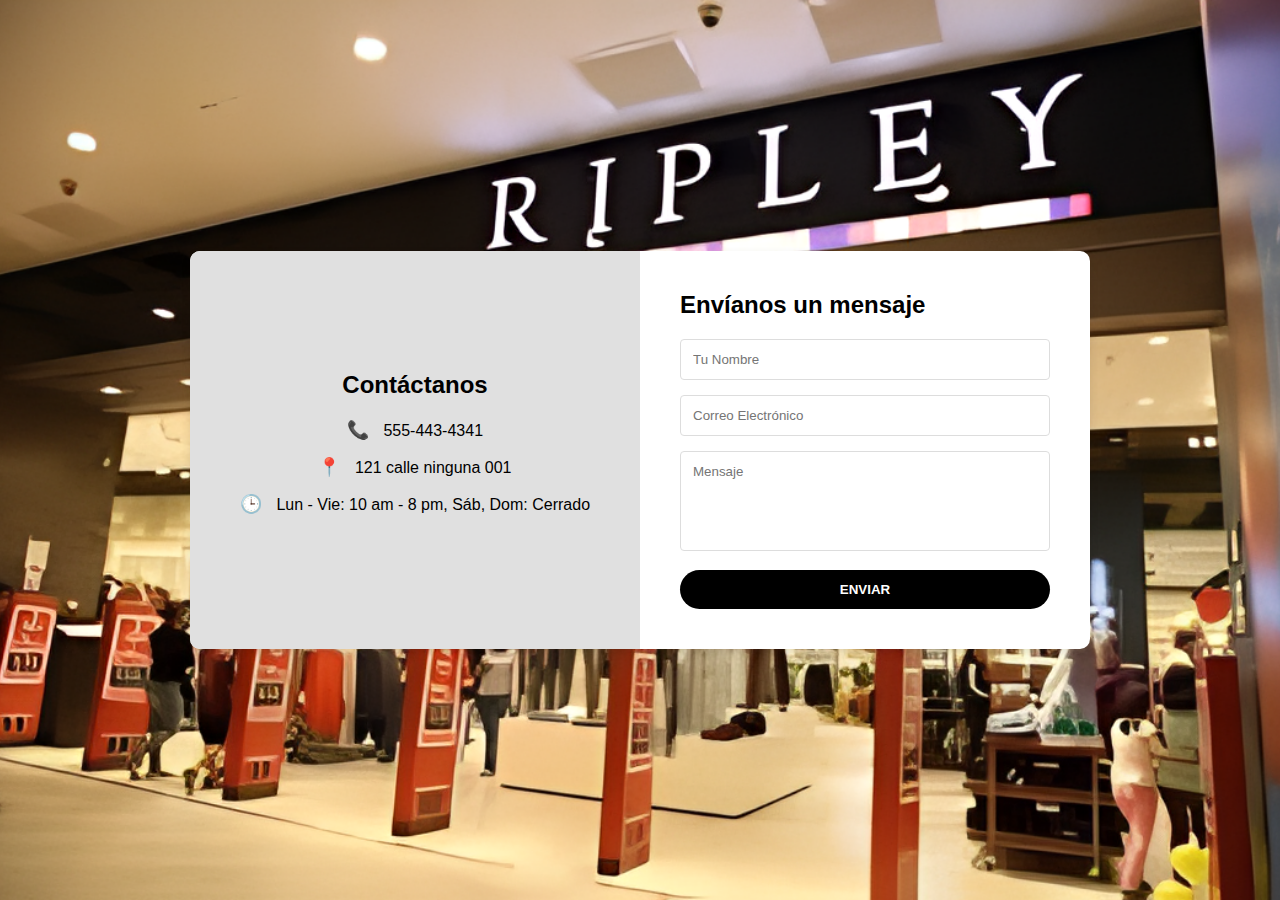
<file: Contacto.html>
<!DOCTYPE html>
<html lang="es">
<head>
    <meta charset="UTF-8">
    <meta name="viewport" content="width=device-width, initial-scale=1.0">
    <title>Formulario de Contacto</title>
    <link rel="stylesheet" href="css/styleConta.css">
</head>
<body>
    <div class="caja-contacto">
        <div class="informacion">
            <div class="titulo">Contáctanos</div>
            <div class="item"><span class="icono">📞</span> 555-443-4341</div>
            <div class="item"><span class="icono">📍</span> 121 calle ninguna 001</div>
            <div class="item"><span class="icono">🕒</span> Lun - Vie: 10 am - 8 pm, Sáb, Dom: Cerrado</div>
        </div>

        <div class="formulario">
            <div class="titulo">Envíanos un mensaje</div>
            <form onsubmit="mostrarAlerta(event)">
                <input type="text" class="campo" placeholder="Tu Nombre" required>
                <input type="email" class="campo" placeholder="Correo Electrónico" required>
                <textarea class="campo txt-area" placeholder="Mensaje" required></textarea>
                <button type="submit" class="btn-enviar">Enviar</button>
            </form>
        </div>
    </div>

    <script>
        function mostrarAlerta(event) {
            event.preventDefault(); 
            alert("¡Tu mensaje ha sido enviado con éxito!");
        }
    </script>
</body>
</html>
</file>
<file: css/styleConta.css>
* {
    margin: 0;
    padding: 0;
    box-sizing: border-box;
    font-family: Arial, sans-serif;
}

body {
    display: flex;
    align-items: center;
    justify-content: center;
    min-height: 100vh;
    background: url('../img/chipley.png') no-repeat center center/cover;
    padding: 20px;
}

.caja-contacto {
    display: flex;
    flex-direction: row;
    background: white;
    border-radius: 10px;
    box-shadow: 0 4px 10px rgba(0, 0, 0, 0.1);
    max-width: 900px;
    width: 100%;
    overflow: hidden;
}

.informacion, .formulario {
    flex: 1;
    padding: 40px;
    min-width: 300px;
}

.informacion {
    background: #e0e0e0;
    display: flex;
    flex-direction: column;
    justify-content: center;
    text-align: center;
}

.titulo {
    font-size: 24px;
    font-weight: bold;
    margin-bottom: 20px;
}

.item {
    margin-bottom: 15px;
    font-size: 16px;
}

.icono {
    color: #ff5500;
    font-weight: bold;
    margin-right: 10px;
    font-size: 18px;
}

.campo {
    width: 100%;
    padding: 12px;
    margin-bottom: 15px;
    border: 1px solid #ddd;
    border-radius: 4px;
}

.txt-area {
    height: 100px;
    resize: none;
}

.btn-enviar {
    width: 100%;
    padding: 12px;
    background-color: #000000;
    color: white;
    border: none;
    border-radius: 30px;
    cursor: pointer;
    font-weight: bold;
    text-transform: uppercase;
}

.btn-enviar:hover {
    background-color: #242222;
}

/*Responsive*/

@media (max-width: 900px) {
    .caja-contacto {
        max-width: 600px; 
    }
}

@media (max-width: 600px) {
    .caja-contacto {
        flex-direction: column;
        max-width: 100%;
    }

    .informacion, .formulario {
        min-width: unset;
        padding: 30px;
        text-align: center;
    }
}

@media (max-width: 408px) {
    .informacion, .formulario {
        padding: 20px;
    }

    .titulo {
        font-size: 20px;
    }

    .item {
        font-size: 14px;
    }

    .campo {
        padding: 10px;
    }

    .btn-enviar {
        padding: 10px;
    }
}
</file>
